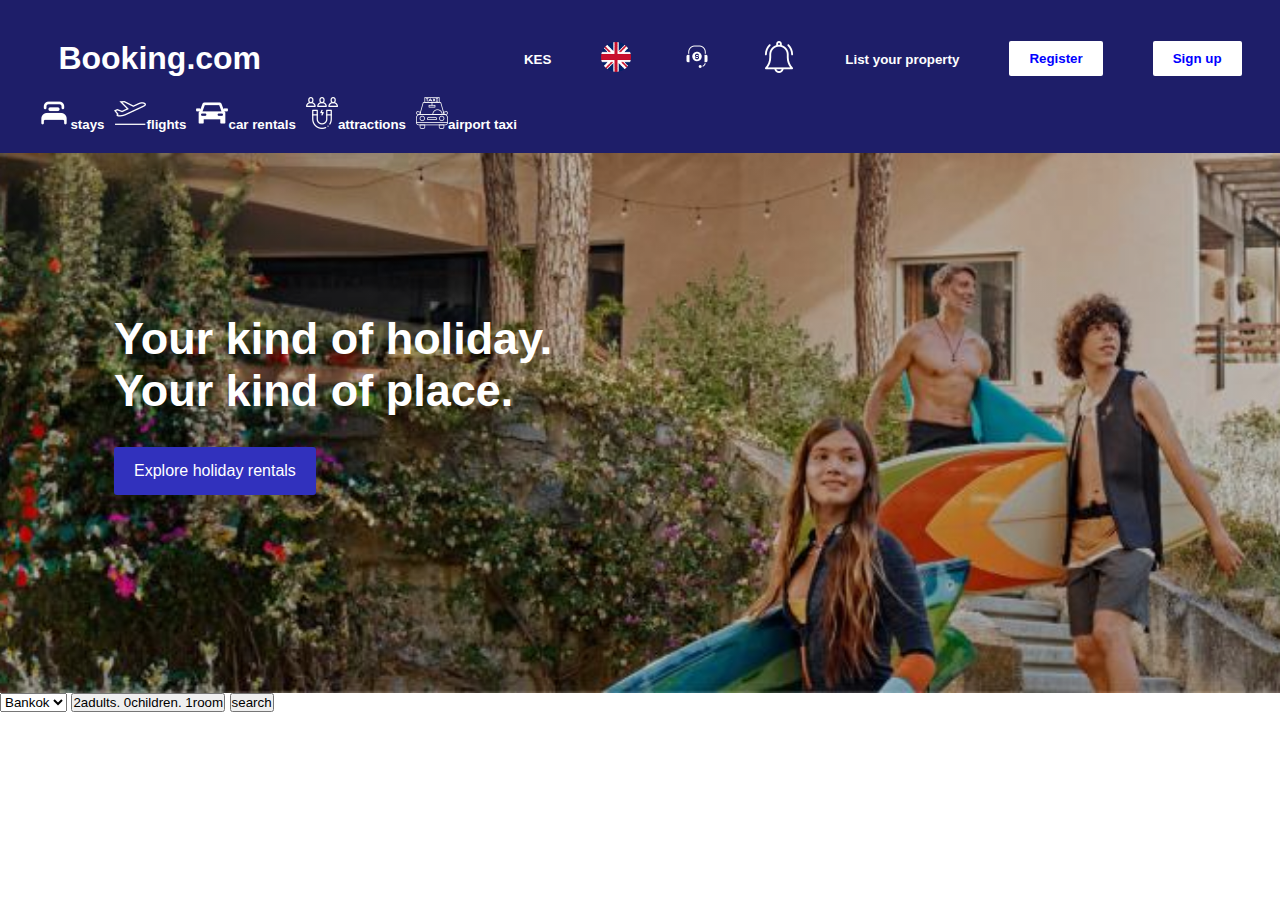
<file: index.html>
<!DOCTYPE html>
<html lang="en">
<head>
    <meta charset="UTF-8">
    <meta http-equiv="X-UA-Compatible" content="IE=edge">
    <meta name="viewport" content="width=device-width, initial-scale=1.0">
    <title>Booking.com</title>
    <link rel="stylesheet" href="index.css">
</head>
<body>
    <header>
        <nav>
            <h1>Booking.com</h1>

            <div class="rows">
                <div><button class="kes">KES</button></div>
                <div><button class="flag"><img src="flag.png" class="flag"></button></div>
                <div><button class="customer"><img src="customer-service.png" class="customer"></button></div>
                <div><button class="bell"><img src="notification.png" class="bell"></button></div>
                <div><button class="list">List your property</button></div>
                <div><button class="sig">Register</button></div>
                <div><button class="sig">Sign up</button></div>
            </div>

        </nav>
        
        <nav>
          <div class="columns">
            <div><button><img src="suite.png" alt="">stays</button></div>
            <div><button><img src="departures.png" alt="">flights</button></div>
            <div><button><img src="car.png" alt="">car rentals</button></div>
            <div><button><img src="acquisition.png" alt="">attractions</button></div>
            <div><button><img src="taxi.png" alt="">airport taxi</button></div>

          </div>
            
        </nav>

    </header>
    <section class="container">
        <div class="cont">
            <h1>
                Your kind of holiday. <br>
                Your kind of place.</h1>
                <div class="holiday">
                    <button>Explore holiday rentals</button>

                </div>
            
        </div>


    </section>
    <form class="one">
        <select name="Location">
            <option value="Bankok">Bankok</option>
            <option value="Nairobi">Nairobi</option>
            <option value="London">London</option>
            <option value="Paris">Paris</option>
            <option value="Busia">Busia</option>
        </select>
        <button>2adults. 0children. 1room</button>
        <button>search</button>
    </form>
    
</body>
</html>
</file>
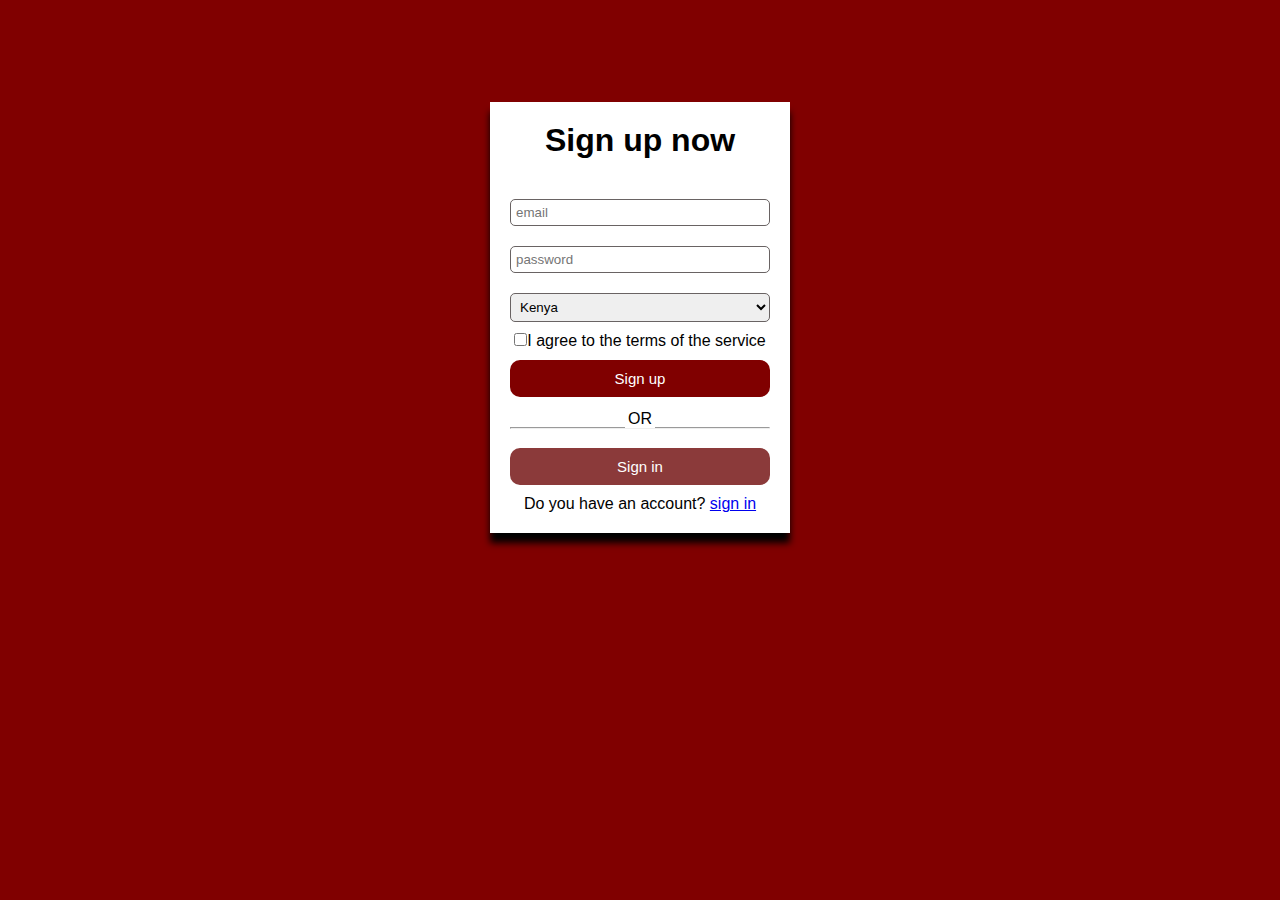
<file: form.html>
<!DOCTYPE html>
<html lang="en">
<head>
    <meta charset="UTF-8">
    <meta http-equiv="X-UA-Compatible" content="IE=edge">
    <meta name="viewport" content="width=device-width, initial-scale=1.0">
    <title>Booking.com</title>
    <link rel="stylesheet" href="form.css">
</head>
<body>
    <div class="sign-up">
        <h1>Sign up now</h1>
            <form>
                <input type="email" class="inputbox" placeholder="email">
                <input type="password" class="inputbox" placeholder="password">
                <select class="select" name="Country" id="Country">
                    <option value="Kenya">Kenya</option>
                    <option value="Kenya">Tanzania</option>
                    <option value="Kenya">Burundi</option>
                    <option value="Kenya">Madagascar</option>
                    <option value="Kenya">Egypt</option>
                </select>
                <p><span><input type="checkbox"></span>I agree to the terms of the service</p>
                <button class="btn">Sign up</button>
                <hr>
                <p class="or">OR</p>
                <button class="btn1">Sign in</button>
                <p>Do you have an account? <a href="#">sign in</a></p>
                 
        
            </form>
    </div>

</body>
</file>
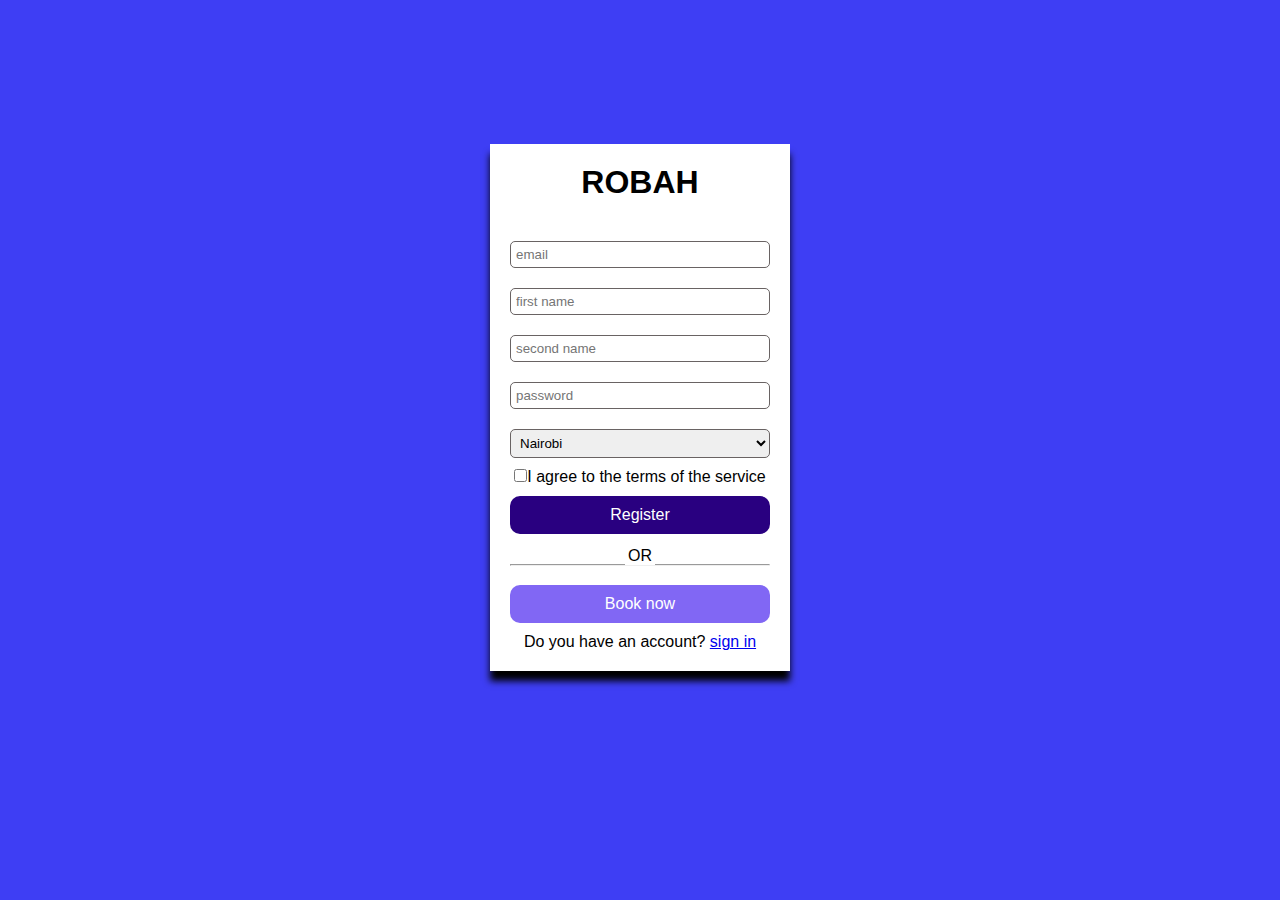
<file: form2.html>
<!DOCTYPE html>
<html lang="en">
<head>
    <meta charset="UTF-8">
    <meta http-equiv="X-UA-Compatible" content="IE=edge">
    <meta name="viewport" content="width=device-width, initial-scale=1.0">
    <title>Booking.com</title>
    <link rel="stylesheet" href="form2.css">
</head>
<body>
    <div class="sign-up">
        <h1>ROBAH</h1>
            <form>
                <input type="email" class="inputbox" placeholder="email">
                <input type="first name" class="inputbox" placeholder="first name">
                <input type="second name" class="inputbox" placeholder="second name">

                <input type="password" class="inputbox" placeholder="password">
                <select class="select" name="County" id="County">
                    <option value="Nairobi">Nairobi</option>
                    <option value="Nairobi">Kisumu</option>
                    <option value="Nairobi">Mombasa</option>
                    <option value="Nairobi">Nakuru</option>
                    <option value="Nairobi">Eldoret</option>
                </select>
                <p><span><input type="checkbox"></span>I agree to the terms of the service</p>
                <button class="btn">Register</button>
                <hr>
                <p class="or">OR</p>
                <button class="btn1">Book now</button>
                <p>Do you have an account? <a href="#">sign in</a></p>
                 
        
            </form>
          
    </div>

</body>
</file>
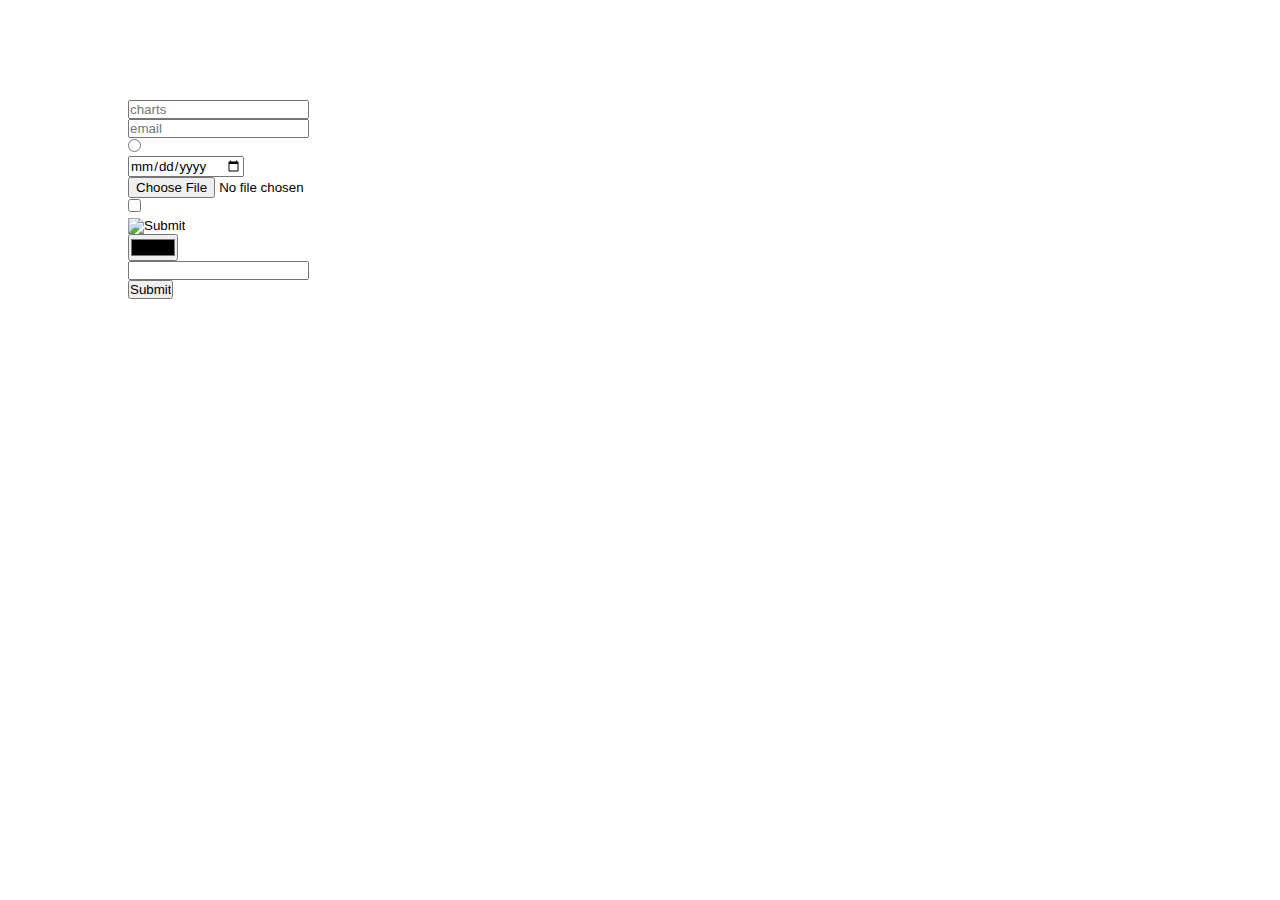
<file: input.html>
<!DOCTYPE html>
<html lang="en">
<head>
    <meta charset="UTF-8">
    <meta http-equiv="X-UA-Compatible" content="IE=edge">
    <meta name="viewport" content="width=device-width, initial-scale=1.0">
    <title>Booking.com</title>
    <link rel="stylesheet" href="input.css">
</head>
<body>
    <div class="inputs">
        <input type="text" placeholder="charts"><br>
        <input type="Email" placeholder="email"><br>
        <input type="radio"><br>
        <input type="date"><br>
        <input type="file"><br>
        <input type="checkbox"><br>
        <input type="image"><br>
        <input type="color"><br>
        <input type="password"><br> 
        <input type="submit"><br>

    </div>
    

</body>
</file>
<file: index.css>
*{
    padding: 0;
    margin: 0;
    box-sizing: border-box;
    font-family: sans-serif;
}
header{
    padding: 20px 3%;
    background-color: rgb(30, 30, 105);
    position: sticky;
    top: 0;
    width: 100%;
}
nav{
    display: flex;
    justify-content: space-between;
    align-items: center;

}
nav .rows{
    display: flex;
    align-items: center;
  
  
}

nav .flag{
    width: 30px;
    height: 30px;
    border-radius: 50%;
}
nav h1{
    color: #fff;
    padding: 20px;
}
.rows button{
    border: none;
    background-color: transparent;
    color: #fff;
    font-weight: bold;
    cursor: pointer;
    transition: 1s;

}
.rows button:hover{
    background-color: rgb(116, 116, 244);
}
.rows{
    gap: 50px;
   
}
.rows .sig{
    color: blue;
    background-color: #fff;
    padding: 10px 20px;
    border: none;
    border-radius: 2px;
   
}
.container{
    padding: 10px 5%;
    background:linear-gradient(rgba(0, 0, 0,0.2),rgba(0, 0, 0,0.2)) , url('./land.jpg');
    height: 60vh;
    width: 100%;
    background-repeat: no-repeat;
    background-position: center;
    object-fit: cover;
    background-size: cover;

}
.cont{
    color: #fff;
    margin: 50px;
    padding-top: 100px;
}
.cont h1{
    font-size: 45px;
}
.holiday button{
    background-color: rgb(49, 49, 189);
    color: #fff;
    border: none;
    font-size: 16px;
    padding: 15px 20px;
    border-radius: 3px;
    margin-top: 30px;
    cursor: pointer;
    transition: 1s;
}
.holiday button:hover{
    background-color: rgb(26, 25, 49);

}
.columns{
    display: flex;
    align-items: center;
}
.columns button{
    background: transparent;
    border: none;
    color: #fff;
    font-weight: bold;
    cursor: pointer;
}
.columns{
    gap: 10px;
}
.one{
    
}
</file>
<file: form.css>
*{
    padding: 0;
    margin: 0;
    box-sizing: border-box;
    font-family: sans-serif;
}
.sign-up{
    width: 300px;
    box-shadow: 0 10px 7px 0 rgba(0,0,0);
    background-color: #fff;
    padding: 20px;
    margin: 8% auto 0;
    text-align: center;
    
}
body{
    background-color: maroon;  
}
.sign-up h1{
    margin-bottom: 30px;
}
.inputbox{
    border-radius: 5px;
    padding: 5px;
    margin: 10px 0;
    width: 100%;
    border: 1px solid rgb(105, 99, 99);
    outline: none;

}
 button{
    color: #fff;
    width: 100%;
    padding: 10px;
    border-radius: 10px;
    font-size: 15px;
    margin: 10px 0;
    border: none;
    outline: none;
    background-color: maroon;
    cursor: pointer;
}
.btn1{
    background-color: rgb(139, 58, 58);
}
hr{
    margin-top: 20px;
   
}
.or{
    background: #fff;
    width: 30px;
    margin: -19px auto 10px;
}
span{
   
}
.select{
  
    border-radius: 5px;
    padding: 5px;
    margin: 10px 0;
    width: 100%;
    border: 1px solid rgb(105, 99, 99);
    outline: none;

}
</file>
<file: form2.css>
*{
    padding: 0;
    margin: 0;
    box-sizing: border-box;
    font-family: sans-serif;
}
.sign-up{
    width: 300px;
    box-shadow: 0 10px 7px 0 rgba(0,0,0);
    background-color: #fff;
    padding: 20px;
    margin: 8% auto 0;
    text-align: center;
   
    
}
body{
    background-color: rgb(62, 62, 244); 
    padding: 50px; 
   
}
.sign-up h1{
    margin-bottom: 30px;
}
.inputbox{
    border-radius: 5px;
    padding: 5px;
    margin: 10px 0;
    width: 100%;
    border: 1px solid rgb(105, 99, 99);
    outline: none;                       

}
 button{
    color: #fff;
    width: 100%;
    padding: 10px;
    border-radius: 10px;
    font-size: 16px;
    margin: 10px 0;
    border: none;
    outline: none;
    background-color: rgb(41, 0, 128);
    cursor: pointer;
}
.btn1{
    background-color: rgb(129, 103, 244);
}
hr{
    margin-top: 20px;
   
}
.or{
    background: #fff;
    width: 30px;
    margin: -19px auto 10px;
}
span{
   
}
.select{
  
    border-radius: 5px;
    padding: 5px;
    margin: 10px 0;
    width: 100%;
    border: 1px solid rgb(105, 99, 99);
    outline: none;

}
</file>
<file: input.css>
*{
    padding: 0;
    margin: 0;
    box-sizing: border-box;
    font-family: sans-serif;
}
.inputs{
    padding: 100px 10%;
}
</file>
